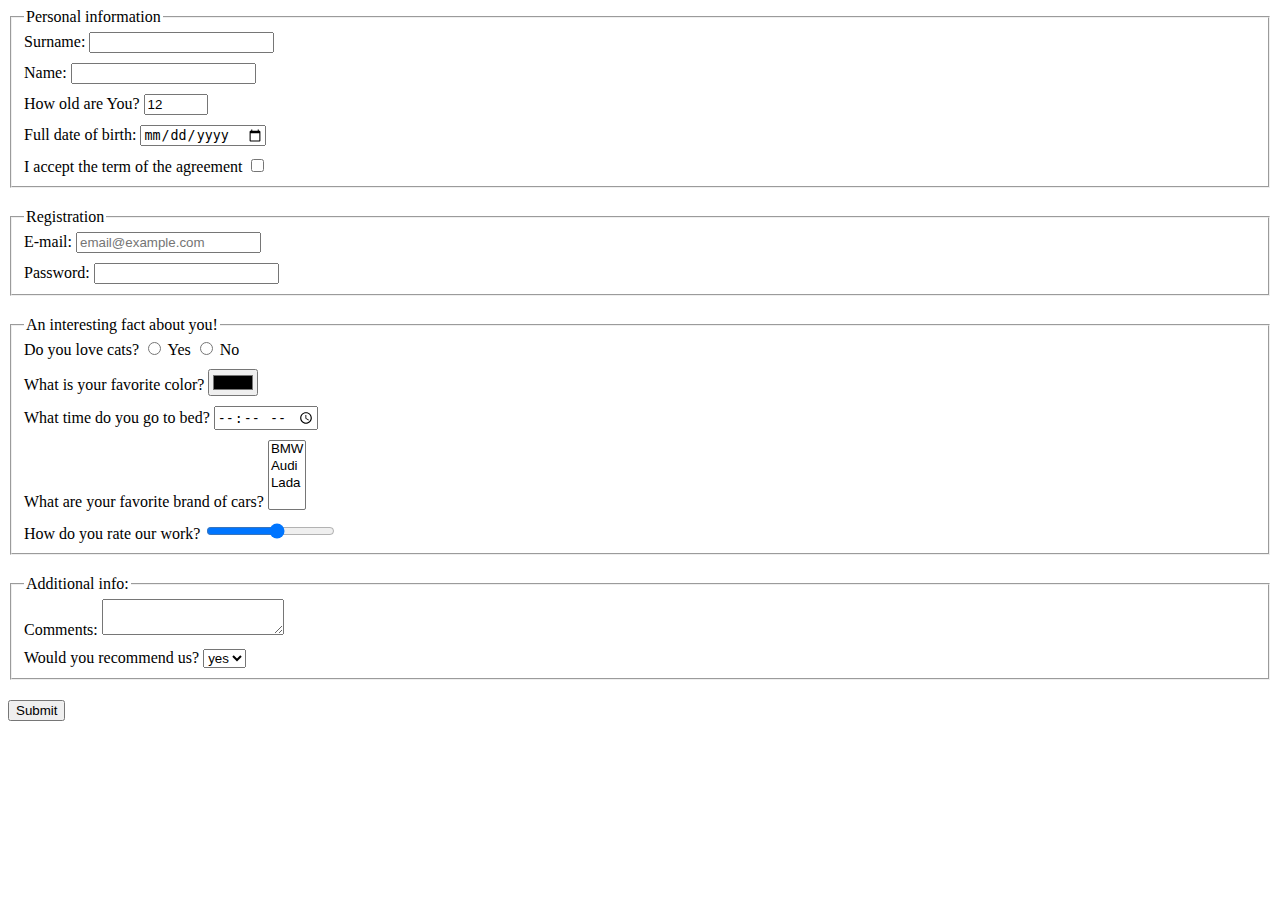
<file: index.html>
<!doctype html><html lang="en"><head><meta charset="UTF-8"><meta name="viewport" content="width=device-width, user-scalable=no, initial-scale=1.0, maximum-scale=1.0, minimum-scale=1.0"><meta http-equiv="X-UA-Compatible" content="ie=edge"><title>HTML Form</title><link rel="stylesheet" href="style.6ff06228.css"></head><body> <form class="form" action="https://mate-academy-form-lesson.herokuapp.com/create-application" method="post"> <fieldset class="form-block"> <legend> Personal information </legend> <label class="form-field"> Surname: <input type="text" name="surname" autocomplete="off"> </label> <label class="form-field"> Name: <input type="text" name="name" autocomplete="off" required> </label> <label class="form-field"> How old are You? <input type="number" name="number" id="number" min="1" max="100" value="12"> </label> <label class="form-field"> Full date of birth: <input type="date" name="date"> </label> <label class="form-field"> I accept the term of the agreement <input type="checkbox" name="acceptance"> </label> </fieldset> <fieldset class="form-block"> <legend> Registration </legend> <label class="form-field"> E-mail: <input type="email" name="email" placeholder="email@example.com"> </label> <label class="form-field"> Password: <input type="password" name="password"> </label> </fieldset> <fieldset class="form-block"> <legend> An interesting fact about you! </legend> <div class="form-field"> Do you love cats? <label> <input type="radio" name="cats" value="yes"> Yes </label> <label> <input type="radio" name="cats" value="no"> No </label> </div> <label class="form-field"> What is your favorite color? <input type="color" name="color"> </label> <label class="form-field"> What time do you go to bed? <input type="time" name="time"> </label> <label class="form-field"> What are your favorite brand of cars? <select name="brand" multiple> <option value="bmw">BMW</option> <option value="audi">Audi</option> <option value="lada">Lada</option> </select> </label> <label class="form-field"> How do you rate our work? <input type="range" name="rating" min="1" max="10"> </label> </fieldset> <fieldset class="form-block"> <legend> Additional info: </legend> <label class="form-field"> Comments: <textarea name="comments" minlength="50" maxlength="200"></textarea> </label> <label class="form-field"> Would you recommend us? <select name="recommendation"> <option value="yes">yes</option> <option value="no">no</option> </select> </label> </fieldset> <button type="submit">Submit</button> </form> <script type="text/javascript" src="main.e97352c4.js"></script> </body></html>
</file>
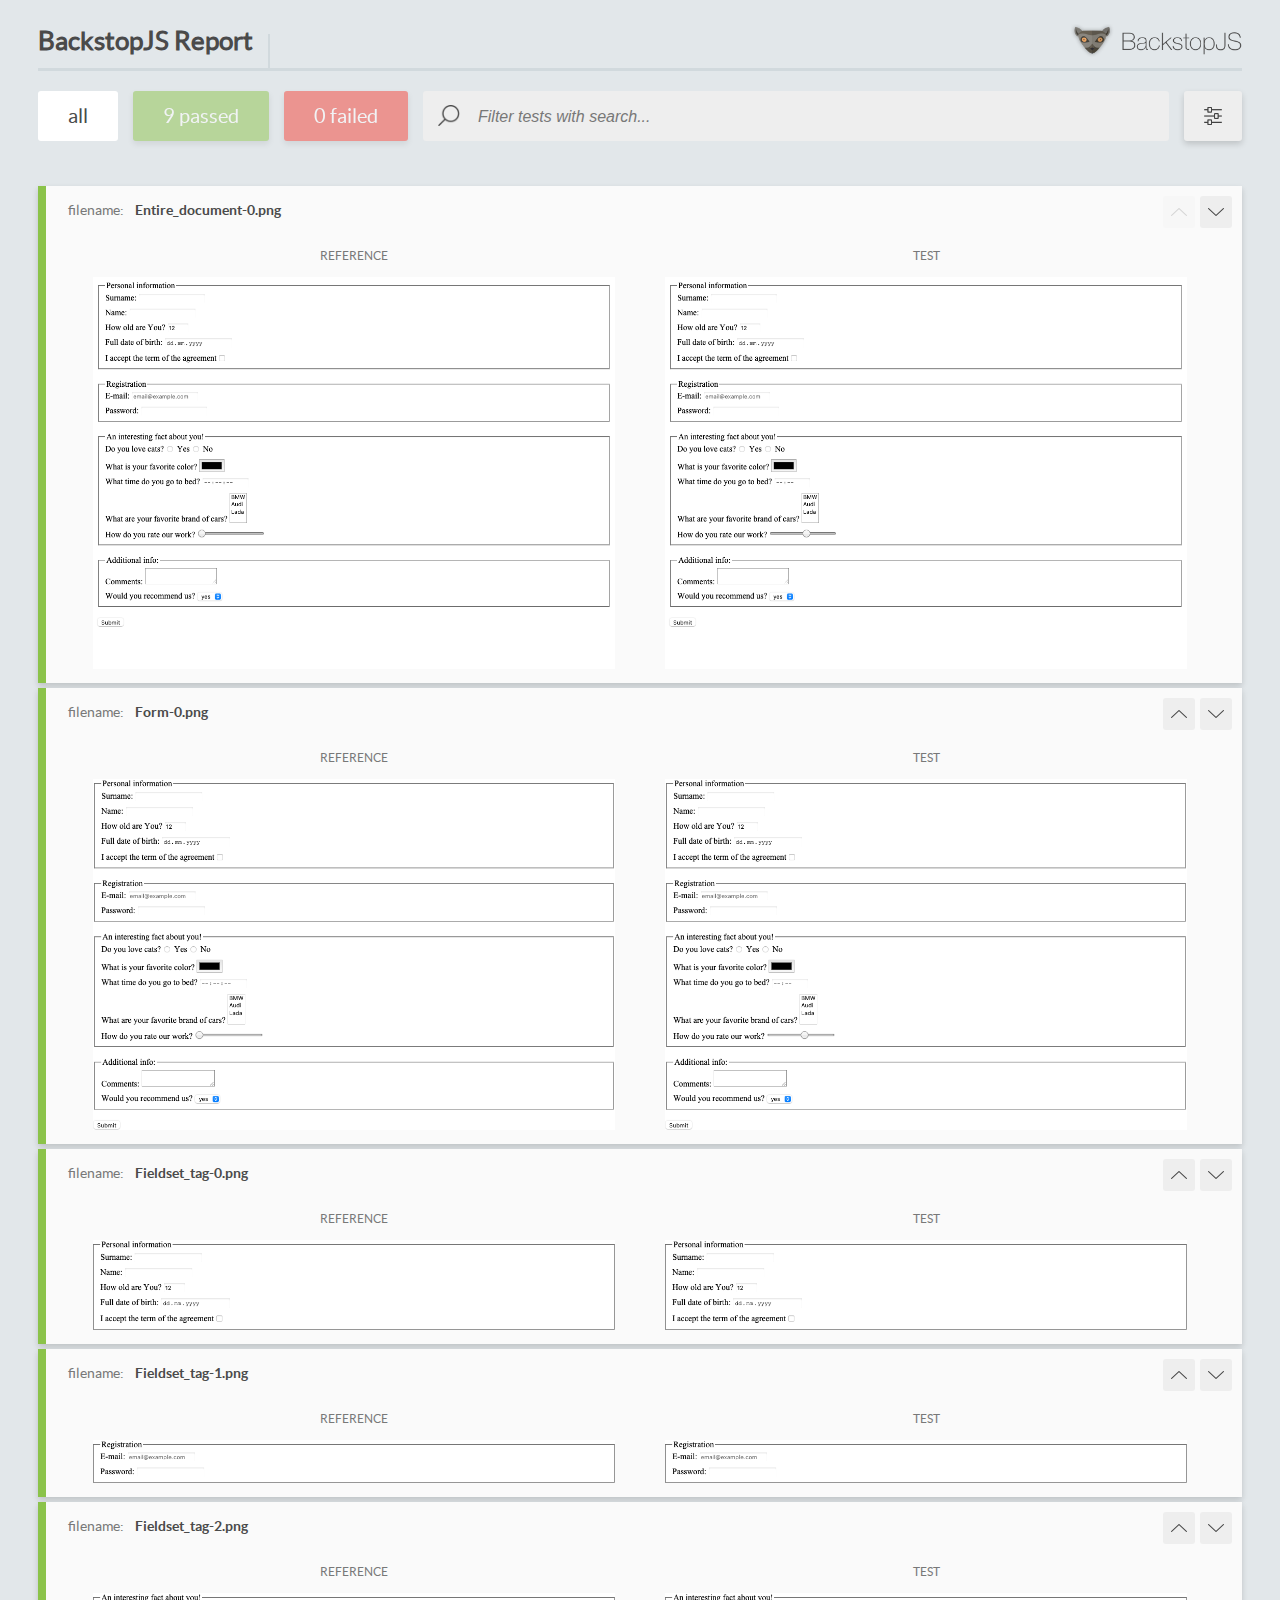
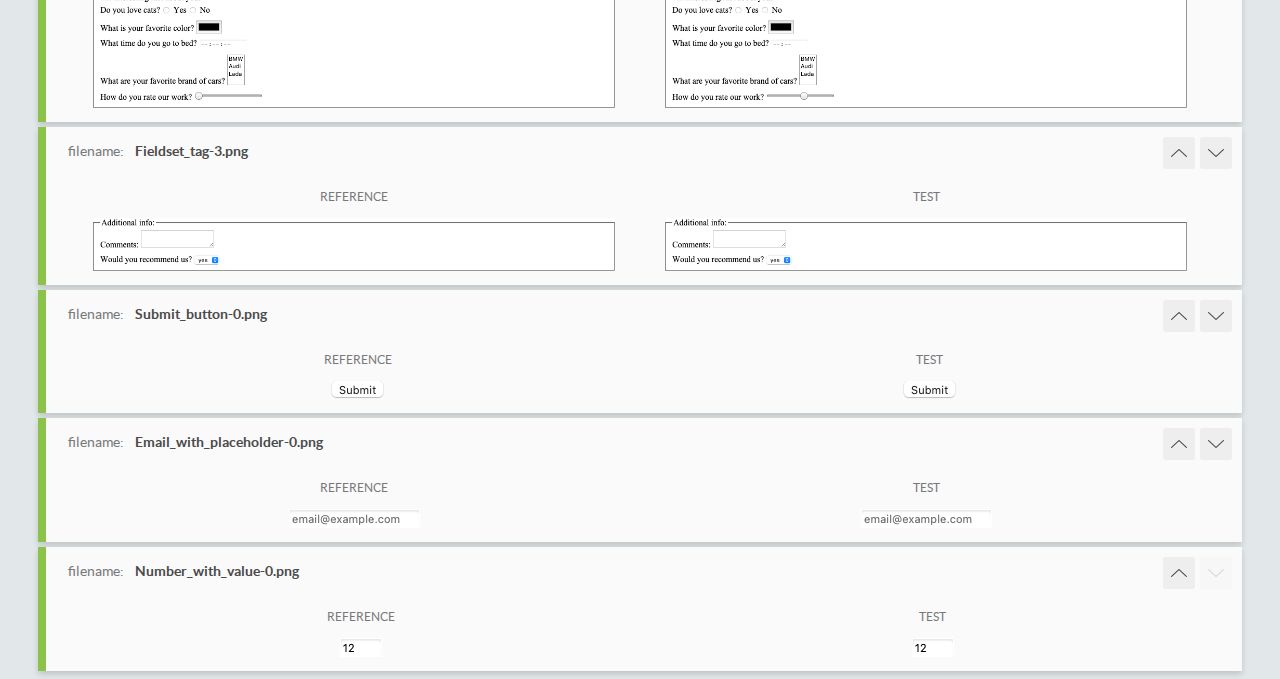
<file: report/html_report/index.html>
<!DOCTYPE html>
<html>
  <head>
    <meta charset="utf-8">
    <title>BackstopJS Report</title>

    <style>
      @font-face {
          font-family: 'latoregular';
          src: url('./assets/fonts/lato-regular-webfont.woff2') format('woff2'),
              url('./assets/fonts/lato-regular-webfont.woff') format('woff');
          font-weight: 400;
          font-style: normal;
      }
      @font-face {
          font-family: 'latobold';
          src: url('./assets/fonts/lato-bold-webfont.woff2') format('woff2'),
              url('./assets/fonts/lato-bold-webfont.woff') format('woff');
          font-weight: 700;
          font-style: normal;
      }

      .ReactModal__Body--open {
          overflow: hidden;
      }
      .ReactModal__Body--open .header {
        display: none;
      }

    </style>
  </head>
  <body style="background-color: #E2E7EA">
    <div id="root">

    </div>
    <script type="text/javascript">
      function report (report) { // eslint-disable-line no-unused-vars
        window.tests = report;
      }
    </script>
    <script type="text/javascript" src="config.js"></script>
    <script type="text/javascript" src="index_bundle.js"></script>
  </body>
</html>
</file>
<file: style.6ff06228.css>
.form-field{display:block}.form-field:not(:last-child){margin-bottom:10px}.form-block{margin-bottom:20px}
/*# sourceMappingURL=style.6ff06228.css.map */
</file>
